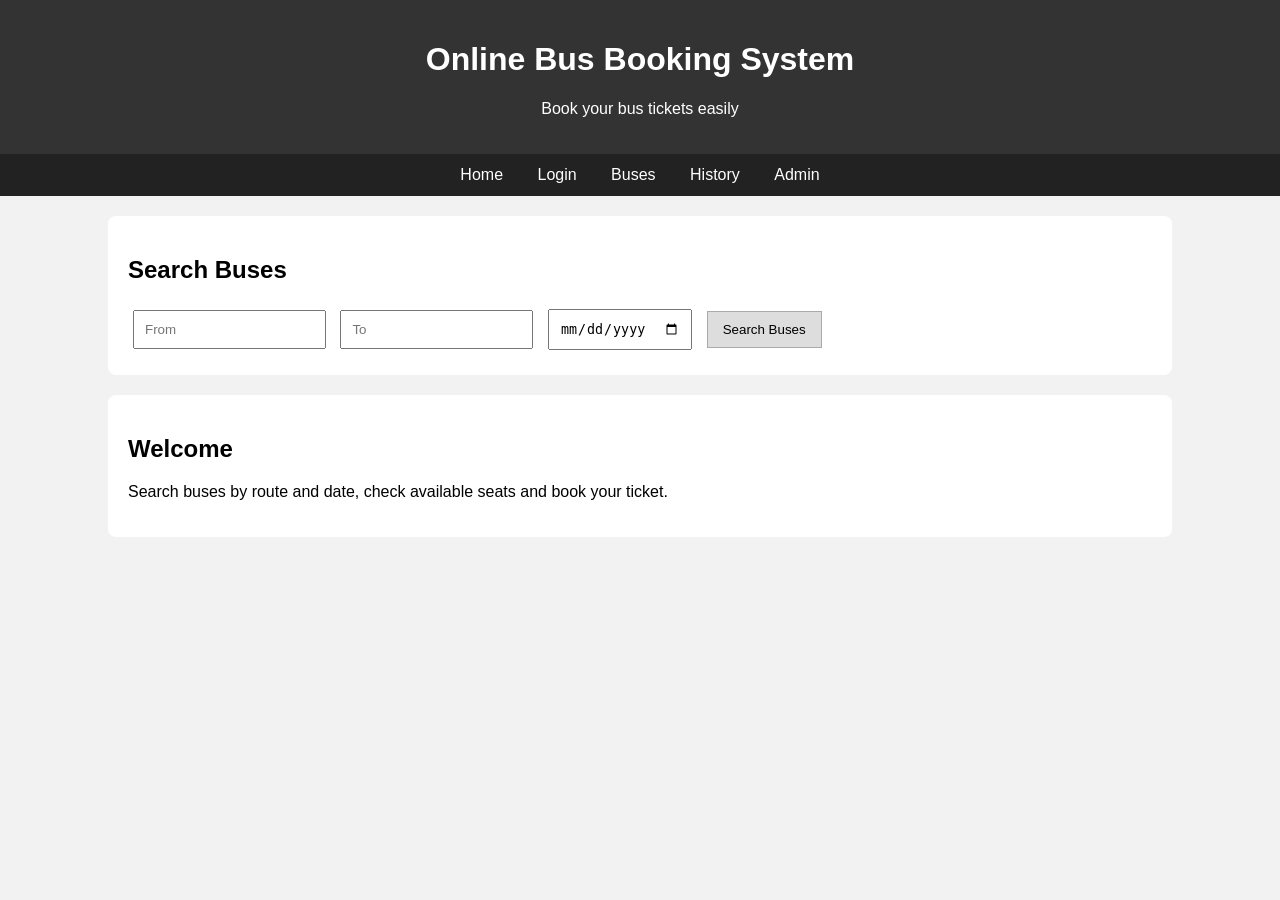
<file: bus/index.html>
<!DOCTYPE html>
<html>

<head>
    <title>Online Bus Booking</title>
    <link rel="stylesheet" href="style.css">
</head>

<body>

<header>
    <h1>Online Bus Booking System</h1>
    <p>Book your bus tickets easily</p>
</header>

<nav>
    <a href="index.html">Home</a>
    <a href="login.html">Login</a>
    <a href="buses.html">Buses</a>
    <a href="history.html">History</a>
    <a href="admin.html">Admin</a>
</nav>

<div class="box">

    <h2>Search Buses</h2>

    <input type="text" id="from" placeholder="From">

    <input type="text" id="to" placeholder="To">

    <input type="date" id="date">

    <button onclick="searchBus()">
        Search Buses
    </button>

</div>

<div class="box">

    <h2>Welcome</h2>

    <p>
        Search buses by route and date,
        check available seats and book your ticket.
    </p>

</div>

<script src="script.js"></script>

</body>
</html>
</file>
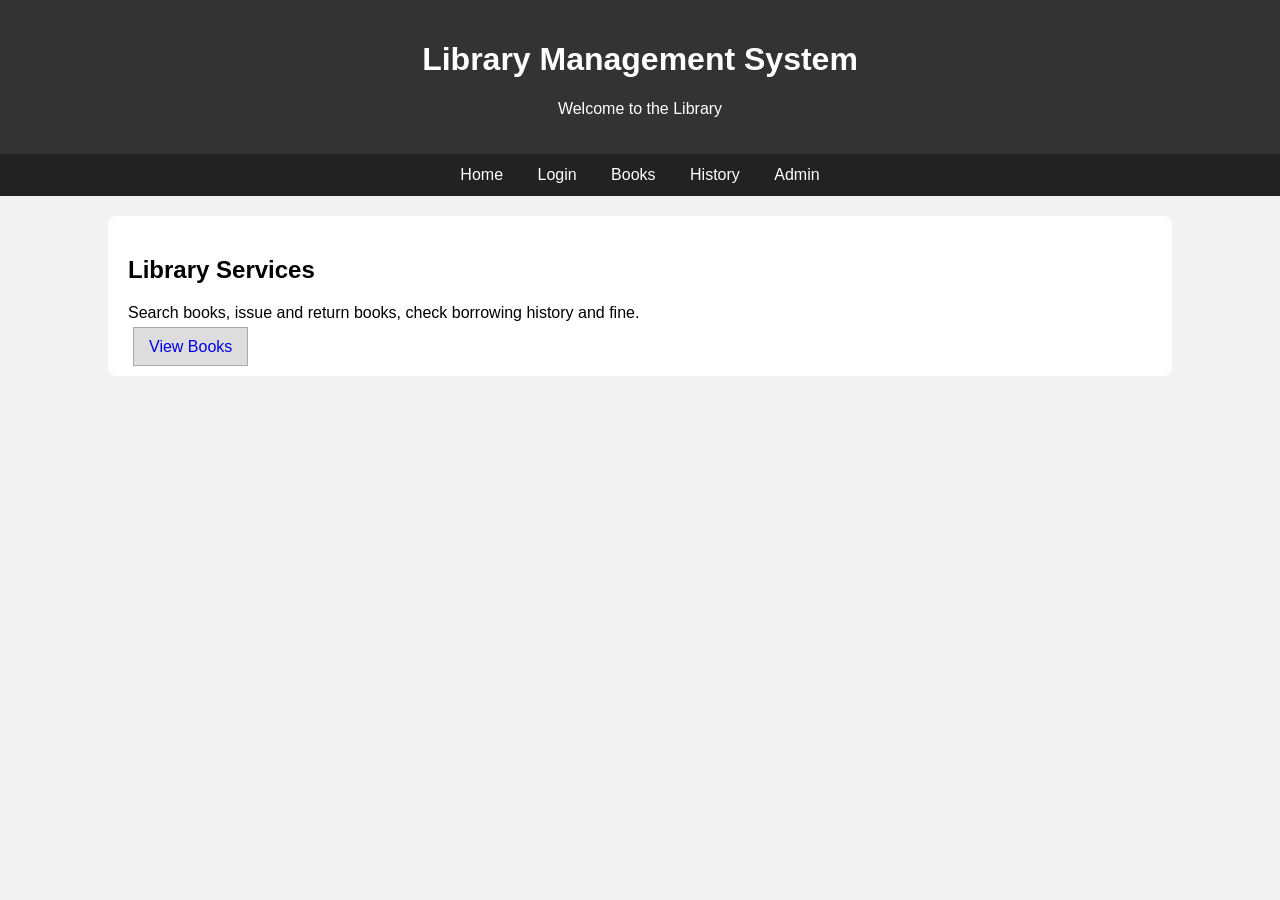
<file: Library/index.html>
<!DOCTYPE html>
<html>
<head>
    <title>Library Management System</title>
    <link rel="stylesheet" href="style.css">
</head>

<body>

    <header>
        <h1>Library Management System</h1>
        <p>Welcome to the Library</p>
    </header>

    <nav>
        <a href="index.html">Home</a>
        <a href="login.html">Login</a>
        <a href="books.html">Books</a>
        <a href="history.html">History</a>
        <a href="admin.html">Admin</a>
    </nav>

    <div class="box">
        <h2>Library Services</h2>

        <p>
            Search books, issue and return books,
            check borrowing history and fine.
        </p>

        <a class="btn" href="books.html">
            View Books
        </a>
    </div>

</body>
</html>
</file>
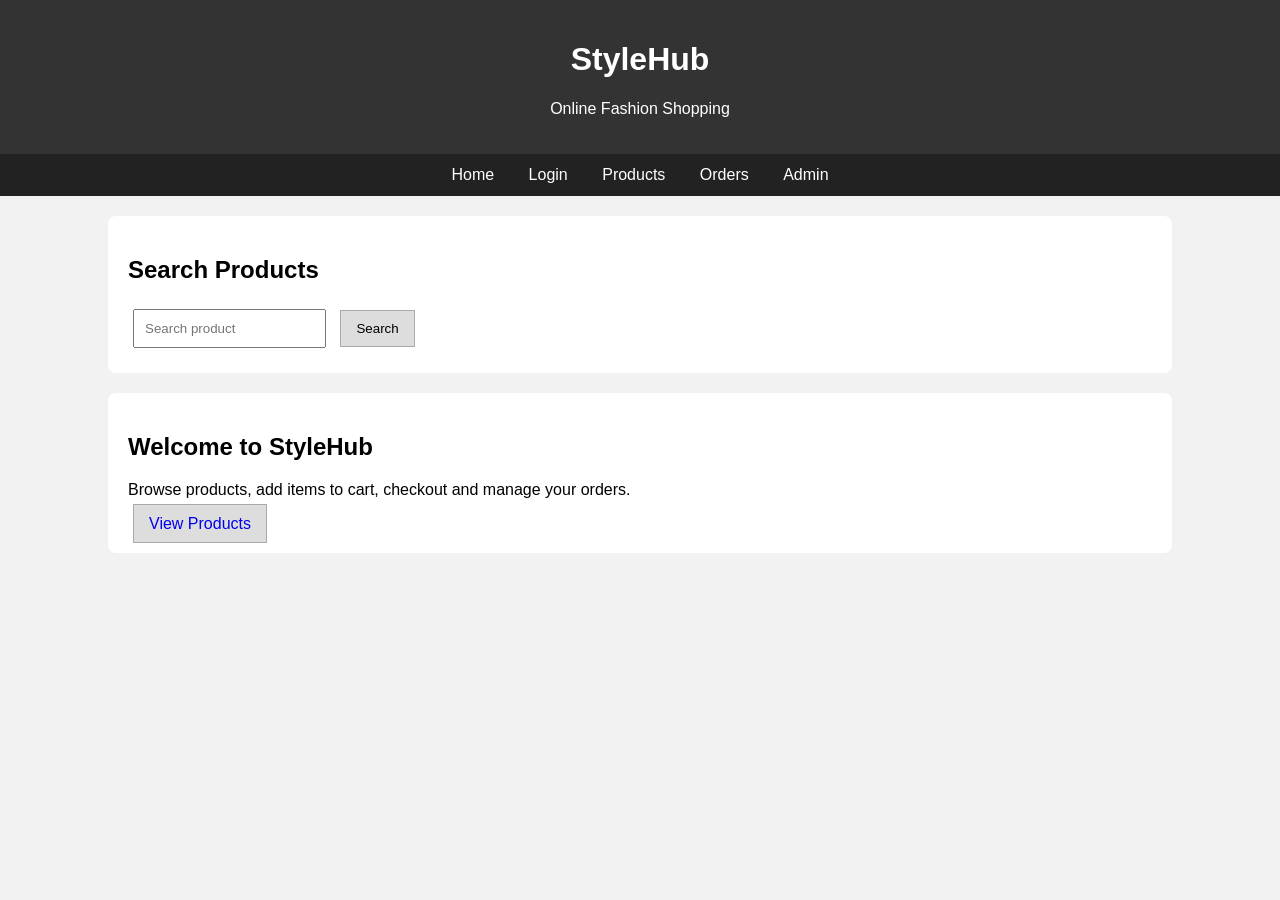
<file: shopping/index.html>
<!DOCTYPE html>
<html>

<head>
    <title>StyleHub Online Shopping</title>
    <link rel="stylesheet" href="style.css">
</head>

<body>

<header>
    <h1>StyleHub</h1>
    <p>Online Fashion Shopping</p>
</header>

<nav>
    <a href="index.html">Home</a>
    <a href="login.html">Login</a>
    <a href="products.html">Products</a>
    <a href="orders.html">Orders</a>
    <a href="admin.html">Admin</a>
</nav>

<div class="box">

    <h2>Search Products</h2>

    <input type="text"
           id="search"
           placeholder="Search product"
           onkeyup="searchProducts()">

    <button onclick="searchProducts()">
        Search
    </button>

</div>

<div class="box">

    <h2>Welcome to StyleHub</h2>

    <p>
        Browse products, add items to cart,
        checkout and manage your orders.
    </p>

    <a class="btn" href="products.html">
        View Products
    </a>

</div>

<script src="script.js"></script>

</body>
</html>
</file>
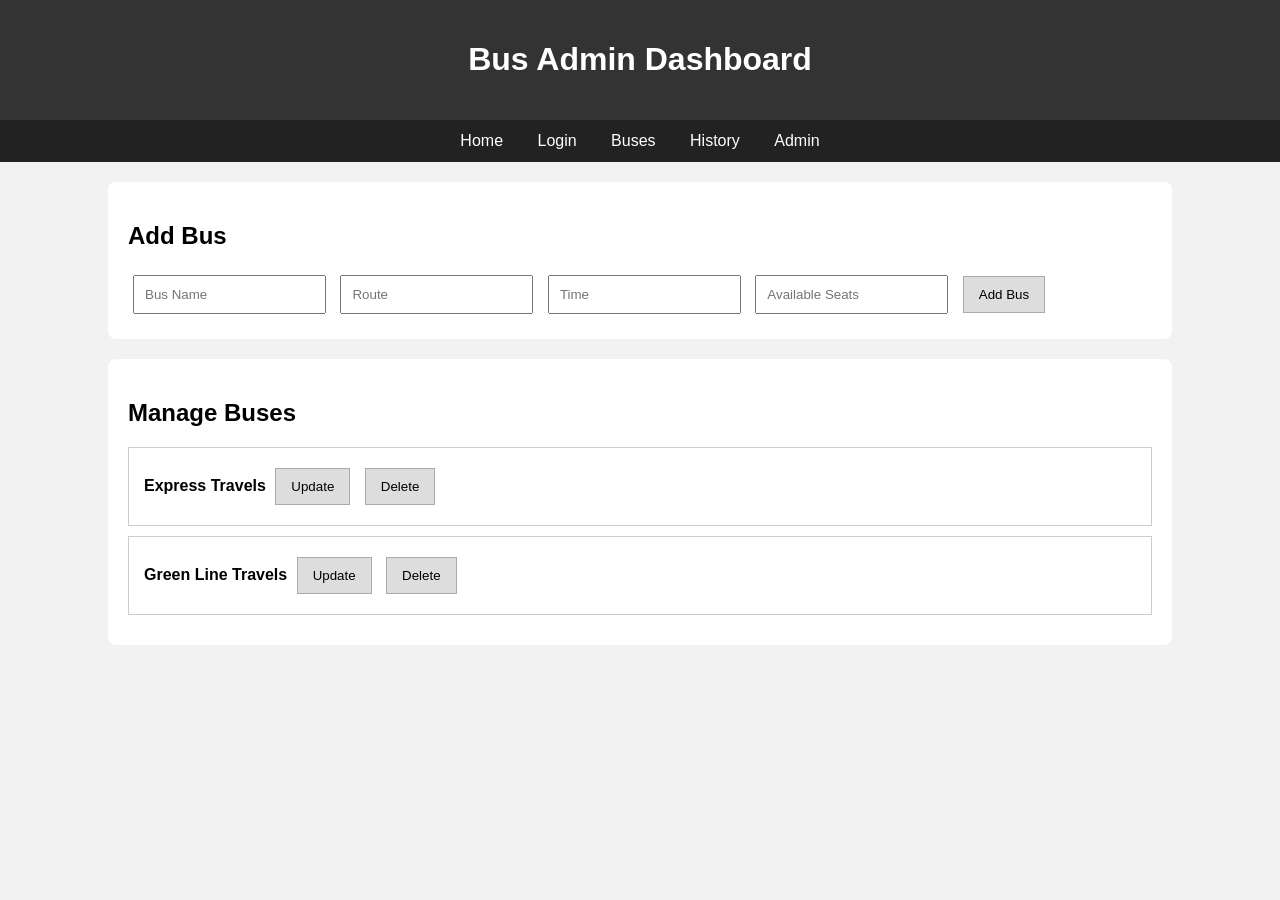
<file: bus/admin.html>
<!DOCTYPE html>
<html>

<head>
    <title>Admin - Bus Booking</title>
    <link rel="stylesheet" href="style.css">
</head>

<body>

<header>
    <h1>Bus Admin Dashboard</h1>
</header>

<nav>
    <a href="index.html">Home</a>
    <a href="login.html">Login</a>
    <a href="buses.html">Buses</a>
    <a href="history.html">History</a>
    <a href="admin.html">Admin</a>
</nav>


<div class="box">

    <h2>Add Bus</h2>

    <input type="text"
           id="busName"
           placeholder="Bus Name">

    <input type="text"
           id="route"
           placeholder="Route">

    <input type="text"
           id="time"
           placeholder="Time">

    <input type="number"
           id="seats"
           placeholder="Available Seats">

    <button onclick="addBus()">
        Add Bus
    </button>

</div>


<div class="box">

    <h2>Manage Buses</h2>

    <div id="adminBuses">

        <div class="book">

            <b>Express Travels</b>

            <button onclick="updateBus(this)">
                Update
            </button>

            <button onclick="deleteBus(this)">
                Delete
            </button>

        </div>


        <div class="book">

            <b>Green Line Travels</b>

            <button onclick="updateBus(this)">
                Update
            </button>

            <button onclick="deleteBus(this)">
                Delete
            </button>

        </div>

    </div>

</div>


<script src="script.js"></script>

</body>
</html>
</file>
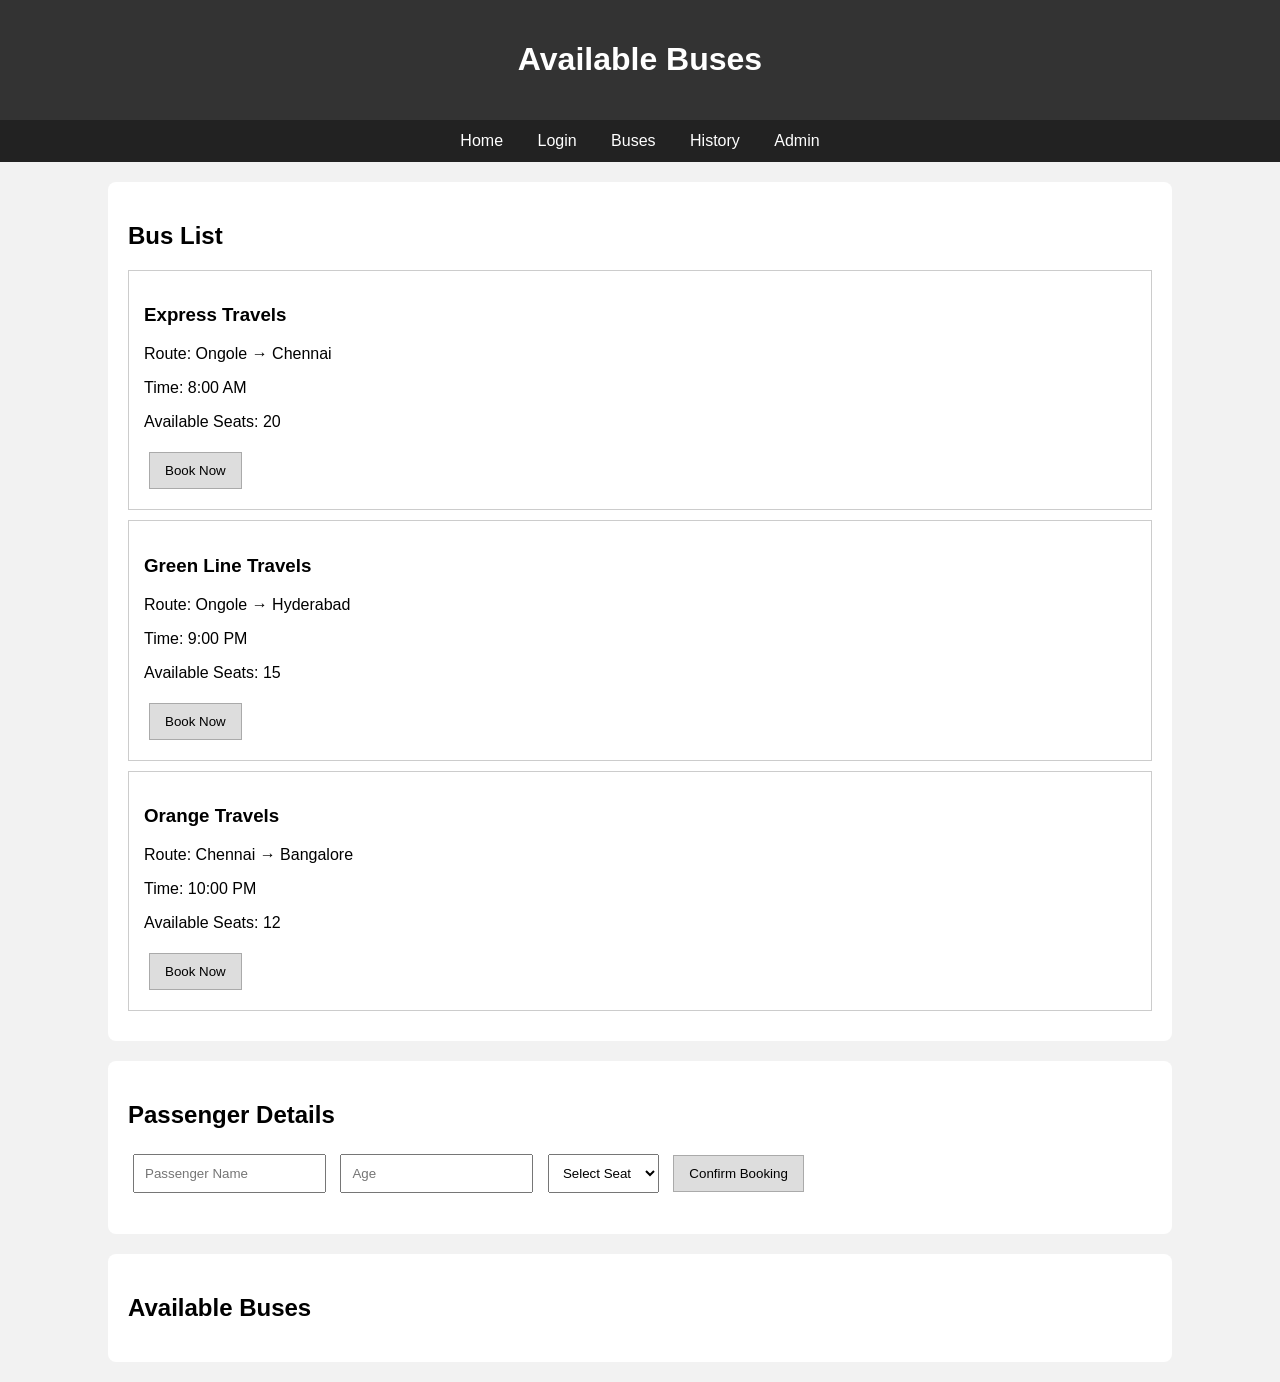
<file: bus/buses.html>
<!DOCTYPE html>
<html>

<head>
    <title>Available Buses</title>
    <link rel="stylesheet" href="style.css">
</head>

<body>

<header>
    <h1>Available Buses</h1>
</header>

<nav>
    <a href="index.html">Home</a>
    <a href="login.html">Login</a>
    <a href="buses.html">Buses</a>
    <a href="history.html">History</a>
    <a href="admin.html">Admin</a>
</nav>


<div class="box">

    <h2>Bus List</h2>

    <div class="book">

        <h3>Express Travels</h3>

        <p>Route: Ongole → Chennai</p>

        <p>Time: 8:00 AM</p>

        <p>Available Seats: 20</p>

        <button onclick="bookBus('Express Travels')">
            Book Now
        </button>

    </div>


    <div class="book">

        <h3>Green Line Travels</h3>

        <p>Route: Ongole → Hyderabad</p>

        <p>Time: 9:00 PM</p>

        <p>Available Seats: 15</p>

        <button onclick="bookBus('Green Line Travels')">
            Book Now
        </button>

    </div>


    <div class="book">

        <h3>Orange Travels</h3>

        <p>Route: Chennai → Bangalore</p>

        <p>Time: 10:00 PM</p>

        <p>Available Seats: 12</p>

        <button onclick="bookBus('Orange Travels')">
            Book Now
        </button>

    </div>

</div>


<div class="box">

    <h2>Passenger Details</h2>

    <input type="text"
           id="passenger"
           placeholder="Passenger Name">

    <input type="number"
           id="age"
           placeholder="Age">

    <select id="seat">

        <option value="">Select Seat</option>
        <option>1</option>
        <option>2</option>
        <option>3</option>
        <option>4</option>
        <option>5</option>

    </select>

    <button onclick="confirmBooking()">
        Confirm Booking
    </button>

    <p id="bookingResult"></p>

</div>
<div class="box">

    <h2>Available Buses</h2>

    <div id="busList"></div>

</div>

<script src="script.js"></script>

<script>
    showBuses();
</script>

</body>
</html>
</file>
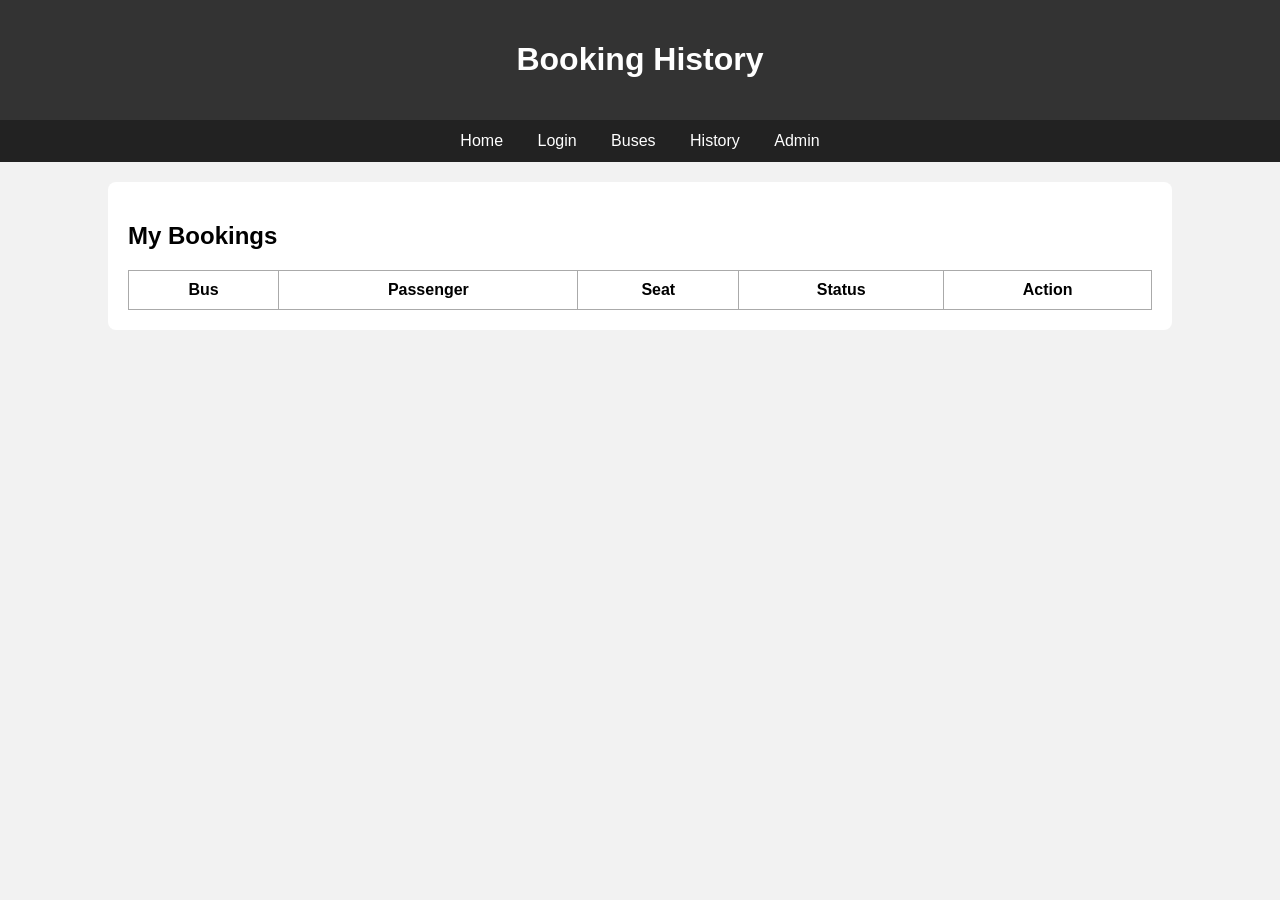
<file: bus/history.html>
<!DOCTYPE html>
<html>

<head>
    <title>Booking History</title>
    <link rel="stylesheet" href="style.css">
</head>

<body>

<header>
    <h1>Booking History</h1>
</header>

<nav>
    <a href="index.html">Home</a>
    <a href="login.html">Login</a>
    <a href="buses.html">Buses</a>
    <a href="history.html">History</a>
    <a href="admin.html">Admin</a>
</nav>


<div class="box">

    <h2>My Bookings</h2>

    <table>

        <tr>
            <th>Bus</th>
            <th>Passenger</th>
            <th>Seat</th>
            <th>Status</th>
            <th>Action</th>
        </tr>

        <tbody id="bookingHistory">
        </tbody>

    </table>

</div>


<script src="script.js"></script>

<script>
    showBookingHistory();
</script>

</body>
</html>
</file>
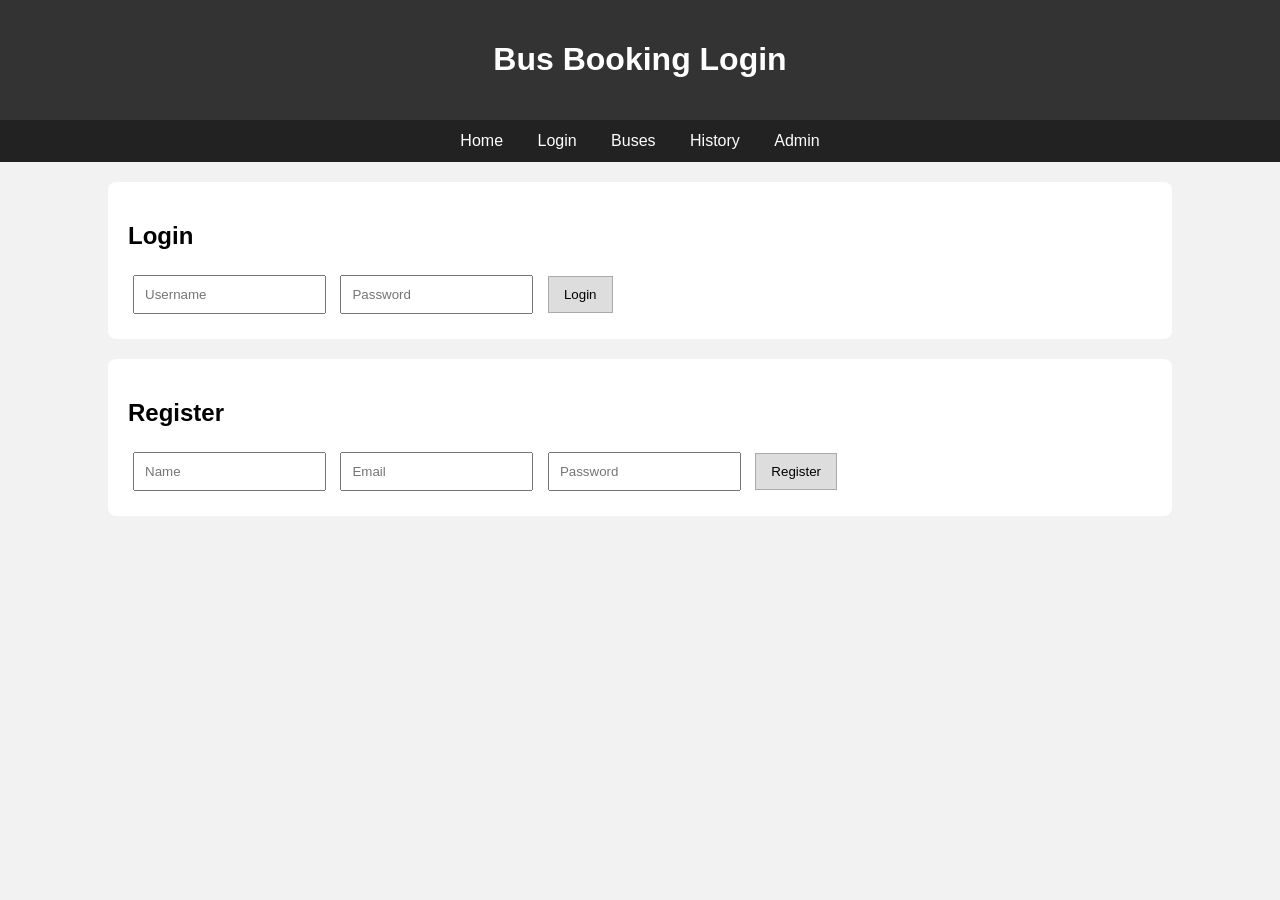
<file: bus/login.html>
<!DOCTYPE html>
<html>

<head>
    <title>Login - Bus Booking</title>
    <link rel="stylesheet" href="style.css">
</head>

<body>

<header>
    <h1>Bus Booking Login</h1>
</header>

<nav>
    <a href="index.html">Home</a>
    <a href="login.html">Login</a>
    <a href="buses.html">Buses</a>
    <a href="history.html">History</a>
    <a href="admin.html">Admin</a>
</nav>

<div class="box">

    <h2>Login</h2>

    <input type="text" id="username" placeholder="Username">

    <input type="password" id="password" placeholder="Password">

    <button onclick="login()">
        Login
    </button>

</div>


<div class="box">

    <h2>Register</h2>

    <input type="text" id="name" placeholder="Name">

    <input type="email" id="email" placeholder="Email">

    <input type="password" id="regPassword" placeholder="Password">

    <button onclick="register()">
        Register
    </button>

</div>


<script src="script.js"></script>

</body>
</html>
</file>
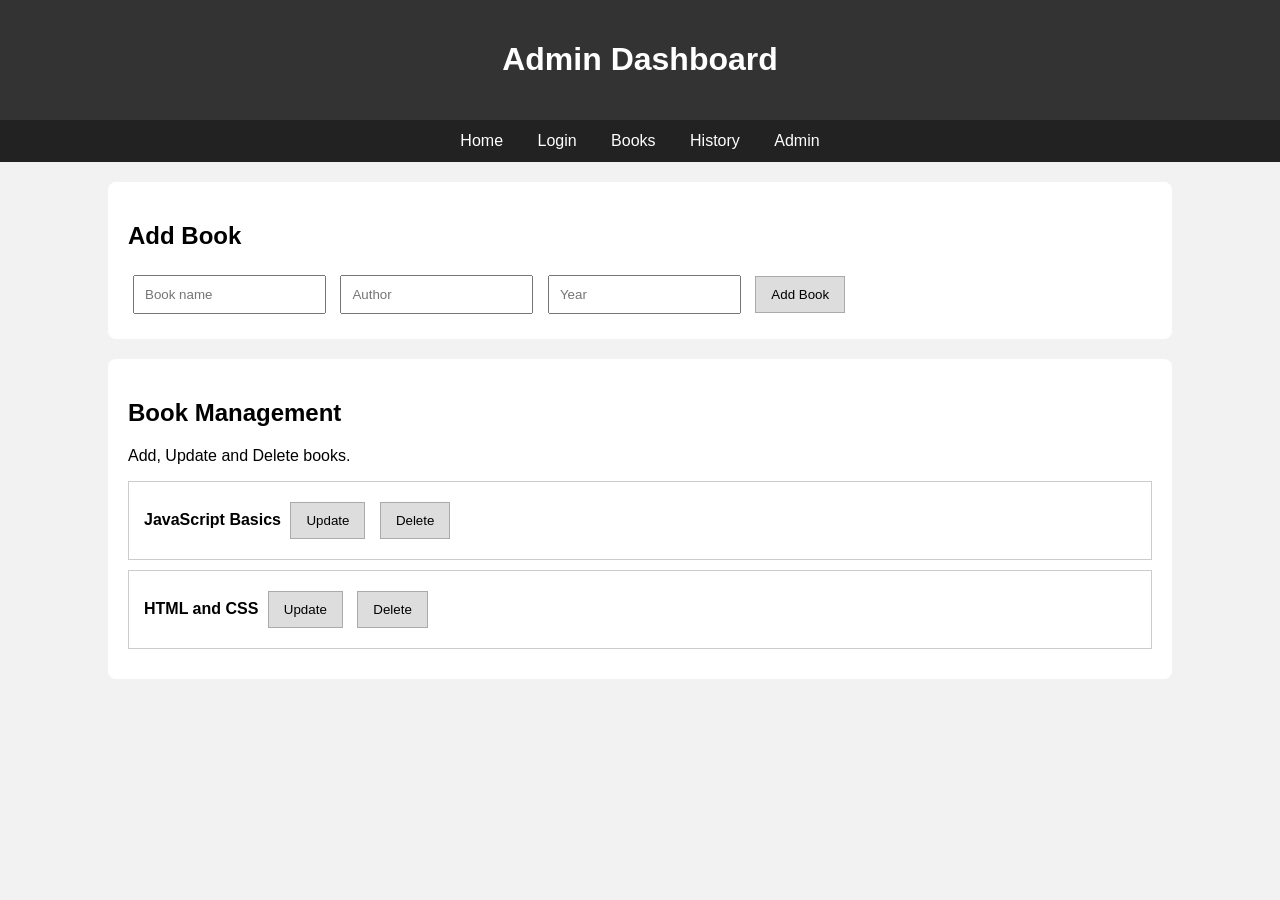
<file: Library/admin.html>
<!DOCTYPE html>
<html>

<head>
    <title>Admin - Library</title>
    <link rel="stylesheet" href="style.css">
</head>

<body>

<header>
    <h1>Admin Dashboard</h1>
</header>

<nav>
    <a href="index.html">Home</a>
    <a href="login.html">Login</a>
    <a href="books.html">Books</a>
    <a href="history.html">History</a>
    <a href="admin.html">Admin</a>
</nav>


<div class="box">

    <h2>Add Book</h2>

    <input id="bookName" placeholder="Book name">

    <input id="author" placeholder="Author">

    <input id="bookYear" placeholder="Year">

    <button onclick="addBook()">
        Add Book
    </button>

</div>


<div class="box">

    <h2>Book Management</h2>

    <p>Add, Update and Delete books.</p>

    <div id="adminBooks">

        <div class="book">

            <b>JavaScript Basics</b>

            <button onclick="updateBook(this)">
                Update
            </button>

            <button onclick="deleteBook(this)">
                Delete
            </button>

        </div>


        <div class="book">

            <b>HTML and CSS</b>

            <button onclick="updateBook(this)">
                Update
            </button>

            <button onclick="deleteBook(this)">
                Delete
            </button>

        </div>

    </div>

</div>


<script src="script.js"></script>

</body>
</html>
</file>
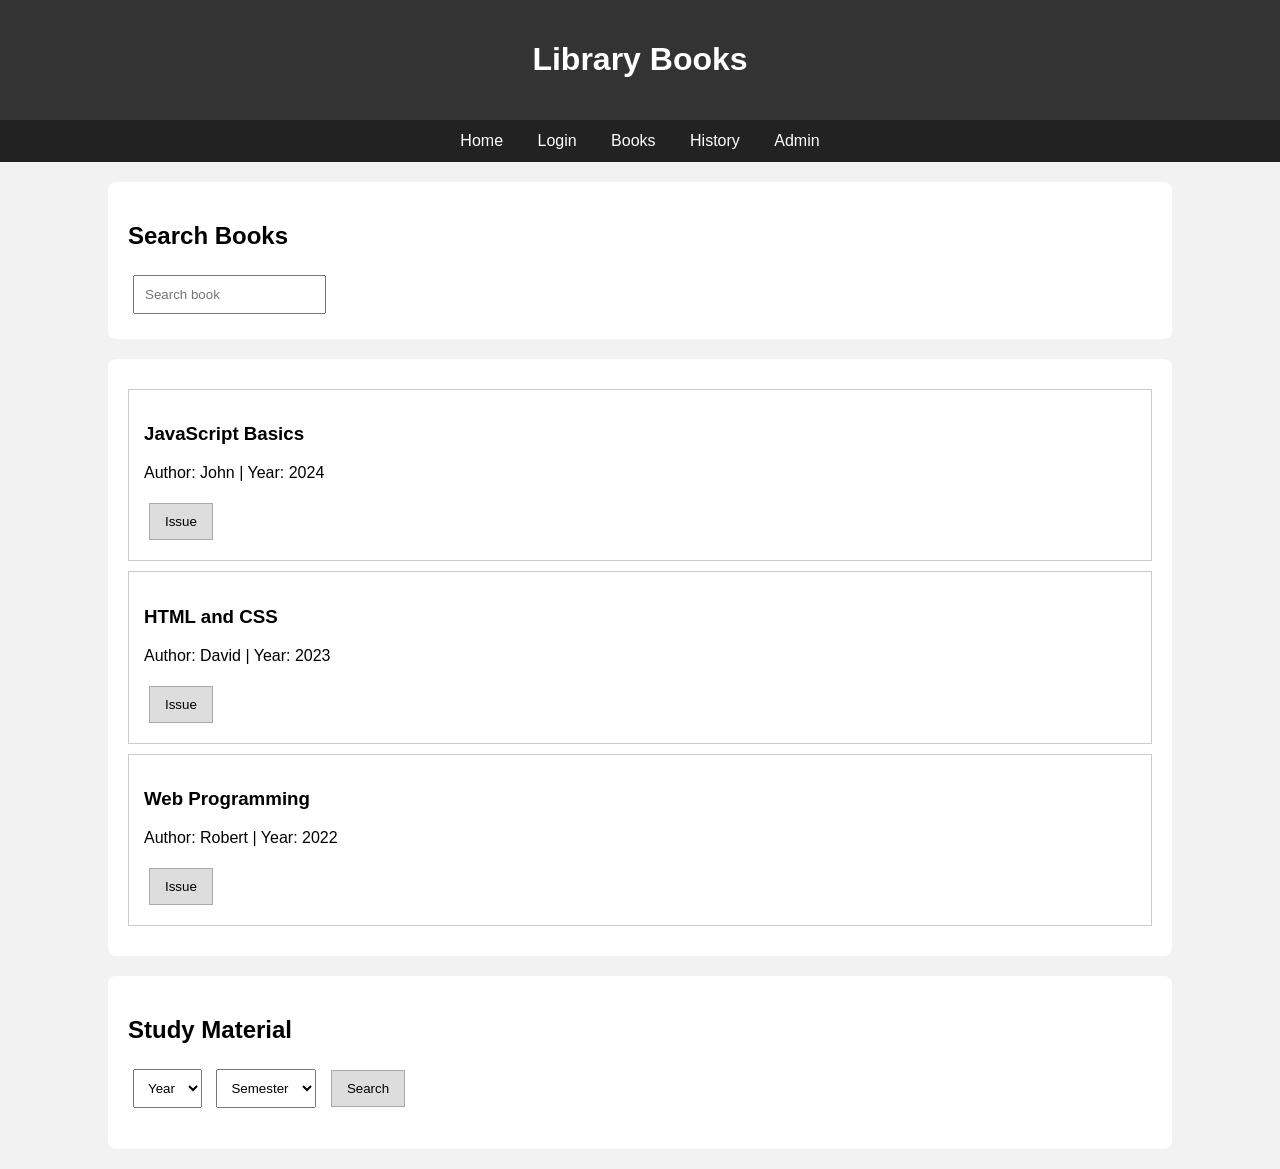
<file: Library/books.html>
<!DOCTYPE html>
<html>

<head>
    <title>Books - Library</title>
    <link rel="stylesheet" href="style.css">
</head>

<body>

<header>
    <h1>Library Books</h1>
</header>

<nav>
    <a href="index.html">Home</a>
    <a href="login.html">Login</a>
    <a href="books.html">Books</a>
    <a href="history.html">History</a>
    <a href="admin.html">Admin</a>
</nav>


<div class="box">

    <h2>Search Books</h2>

    <input type="text"
           id="search"
           placeholder="Search book"
           onkeyup="searchBooks()">

</div>


<div class="box" id="books">

    <div class="book">

        <h3>JavaScript Basics</h3>

        <p>Author: John | Year: 2024</p>

        <button onclick="issueBook('JavaScript Basics')">
            Issue
        </button>

    </div>


    <div class="book">

        <h3>HTML and CSS</h3>

        <p>Author: David | Year: 2023</p>

        <button onclick="issueBook('HTML and CSS')">
            Issue
        </button>

    </div>


    <div class="book">

        <h3>Web Programming</h3>

        <p>Author: Robert | Year: 2022</p>

        <button onclick="issueBook('Web Programming')">
            Issue
        </button>

    </div>

</div>


<div class="box">

    <h2>Study Material</h2>

    <select id="year">

        <option value="">Year</option>
        <option>1</option>
        <option>2</option>
        <option>3</option>
        <option>4</option>

    </select>


    <select id="semester">

        <option value="">Semester</option>
        <option>1</option>
        <option>2</option>

    </select>


    <button onclick="searchMaterial()">
        Search
    </button>

    <p id="material"></p>

</div>


<script src="script.js"></script>

</body>
</html>
</file>
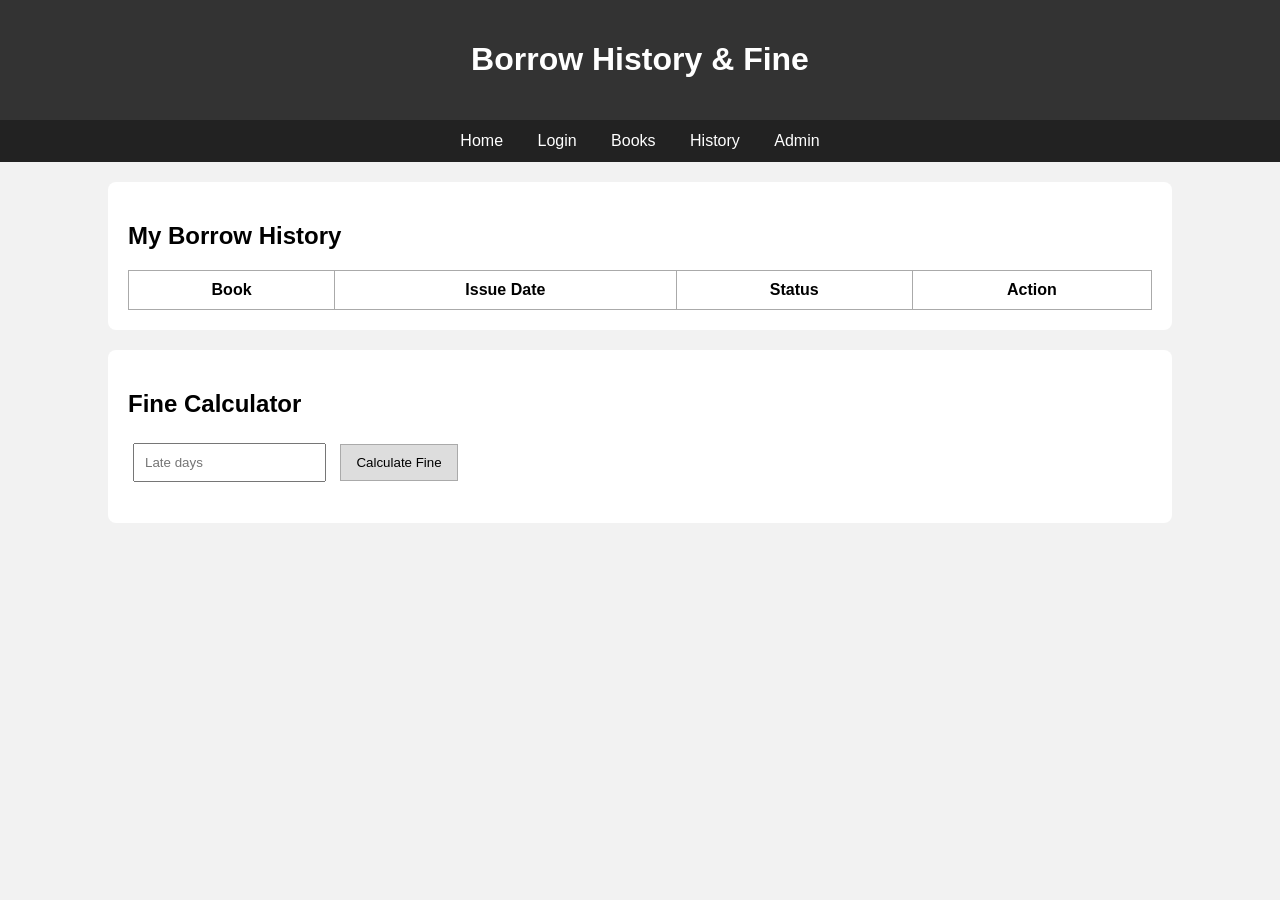
<file: Library/history.html>
<!DOCTYPE html>
<html>

<head>
    <title>History - Library</title>
    <link rel="stylesheet" href="style.css">
</head>

<body>

<header>
    <h1>Borrow History & Fine</h1>
</header>

<nav>
    <a href="index.html">Home</a>
    <a href="login.html">Login</a>
    <a href="books.html">Books</a>
    <a href="history.html">History</a>
    <a href="admin.html">Admin</a>
</nav>


<div class="box">

    <h2>My Borrow History</h2>

    <table>

        <tr>
            <th>Book</th>
            <th>Issue Date</th>
            <th>Status</th>
            <th>Action</th>
        </tr>

        <tbody id="history">
        </tbody>

    </table>

</div>


<div class="box">

    <h2>Fine Calculator</h2>

    <input type="number"
           id="days"
           placeholder="Late days">

    <button onclick="calculateFine()">
        Calculate Fine
    </button>

    <p id="fine"></p>

</div>


<script src="script.js"></script>

<script>
    showHistory();
</script>

</body>
</html>
</file>
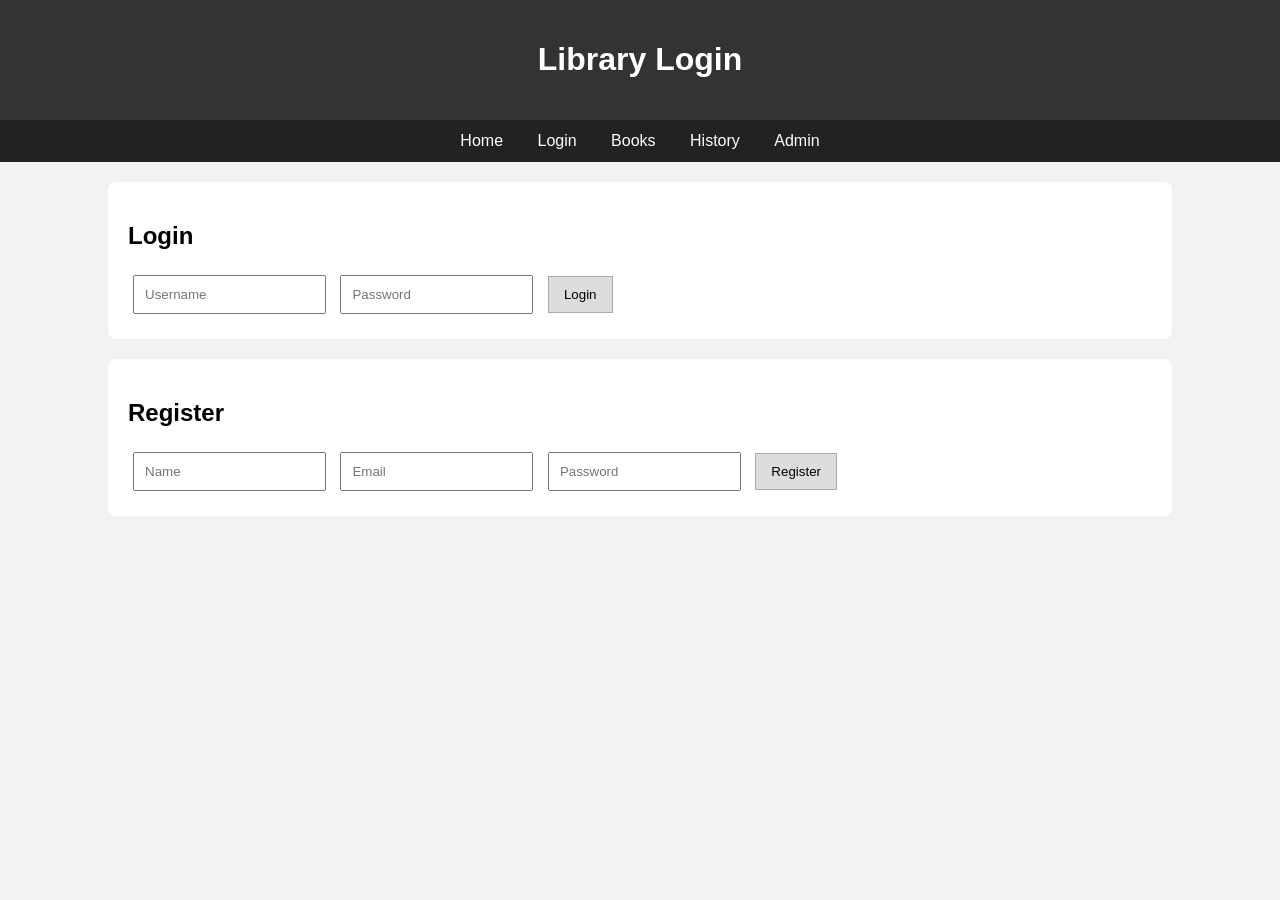
<file: Library/login.html>
<!DOCTYPE html>
<html>

<head>
    <title>Login - Library</title>
    <link rel="stylesheet" href="style.css">
</head>

<body>

<header>
    <h1>Library Login</h1>
</header>

<nav>
    <a href="index.html">Home</a>
    <a href="login.html">Login</a>
    <a href="books.html">Books</a>
    <a href="history.html">History</a>
    <a href="admin.html">Admin</a>
</nav>

<div class="box">

    <h2>Login</h2>

    <input type="text" id="username" placeholder="Username">

    <input type="password" id="password" placeholder="Password">

    <button onclick="login()">Login</button>

</div>


<div class="box">

    <h2>Register</h2>

    <input type="text" id="name" placeholder="Name">

    <input type="email" id="email" placeholder="Email">

    <input type="password" id="regPassword" placeholder="Password">

    <button onclick="register()">Register</button>

</div>


<script src="script.js"></script>

</body>
</html>
</file>
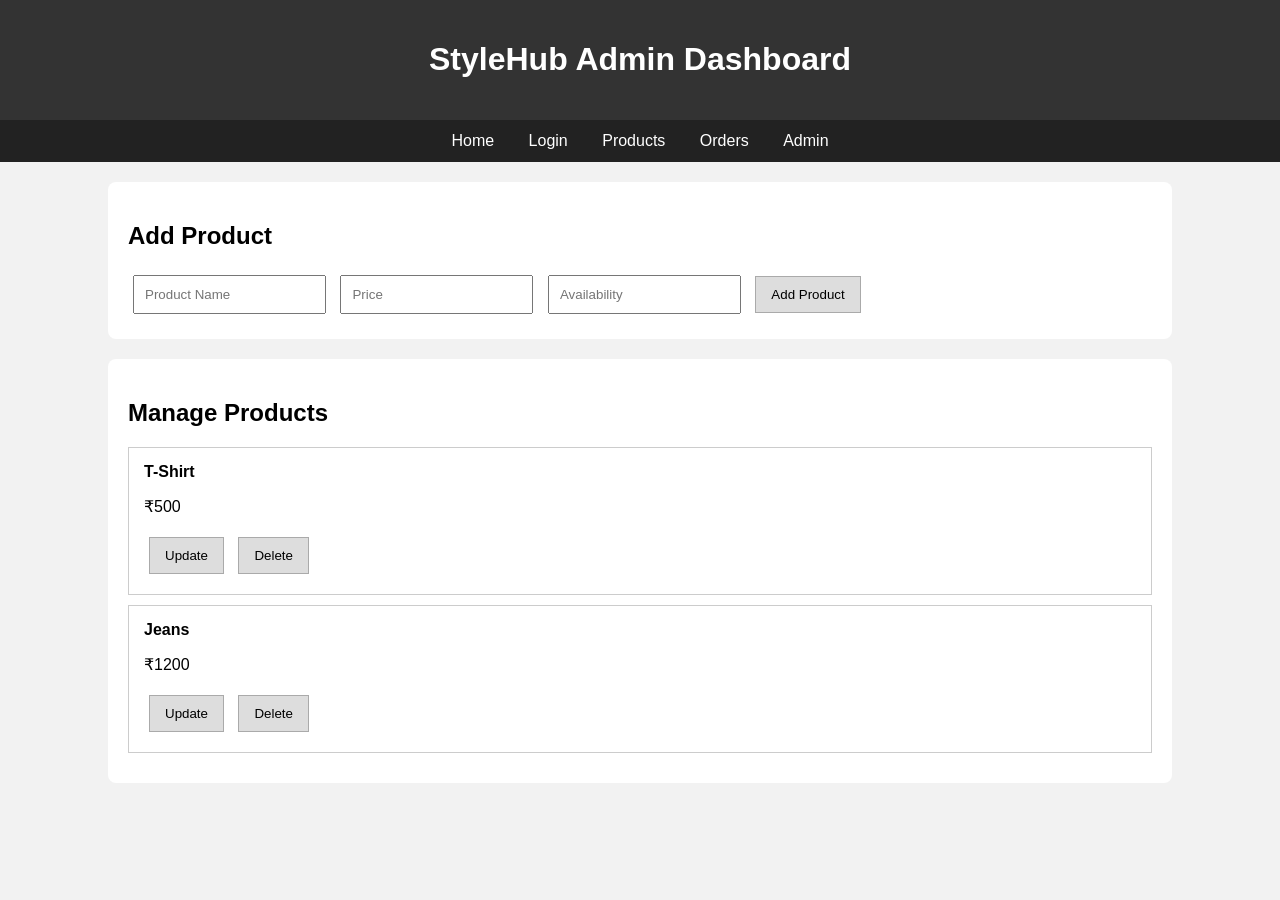
<file: shopping/admin.html>
<!DOCTYPE html>
<html>

<head>
    <title>Admin - StyleHub</title>
    <link rel="stylesheet" href="style.css">
</head>

<body>

<header>
    <h1>StyleHub Admin Dashboard</h1>
</header>

<nav>
    <a href="index.html">Home</a>
    <a href="login.html">Login</a>
    <a href="products.html">Products</a>
    <a href="orders.html">Orders</a>
    <a href="admin.html">Admin</a>
</nav>


<div class="box">

    <h2>Add Product</h2>

    <input type="text"
           id="productName"
           placeholder="Product Name">

    <input type="number"
           id="productPrice"
           placeholder="Price">

    <input type="text"
           id="productAvailability"
           placeholder="Availability">

    <button onclick="addProduct()">
        Add Product
    </button>

</div>


<div class="box">

    <h2>Manage Products</h2>

    <div id="adminProducts">

        <div class="book">

            <b>T-Shirt</b>
            <p>₹500</p>

            <button onclick="updateProduct(this)">
                Update
            </button>

            <button onclick="deleteProduct(this)">
                Delete
            </button>

        </div>


        <div class="book">

            <b>Jeans</b>
            <p>₹1200</p>

            <button onclick="updateProduct(this)">
                Update
            </button>

            <button onclick="deleteProduct(this)">
                Delete
            </button>

        </div>

    </div>

</div>


<script src="script.js"></script>

</body>
</html>
</file>
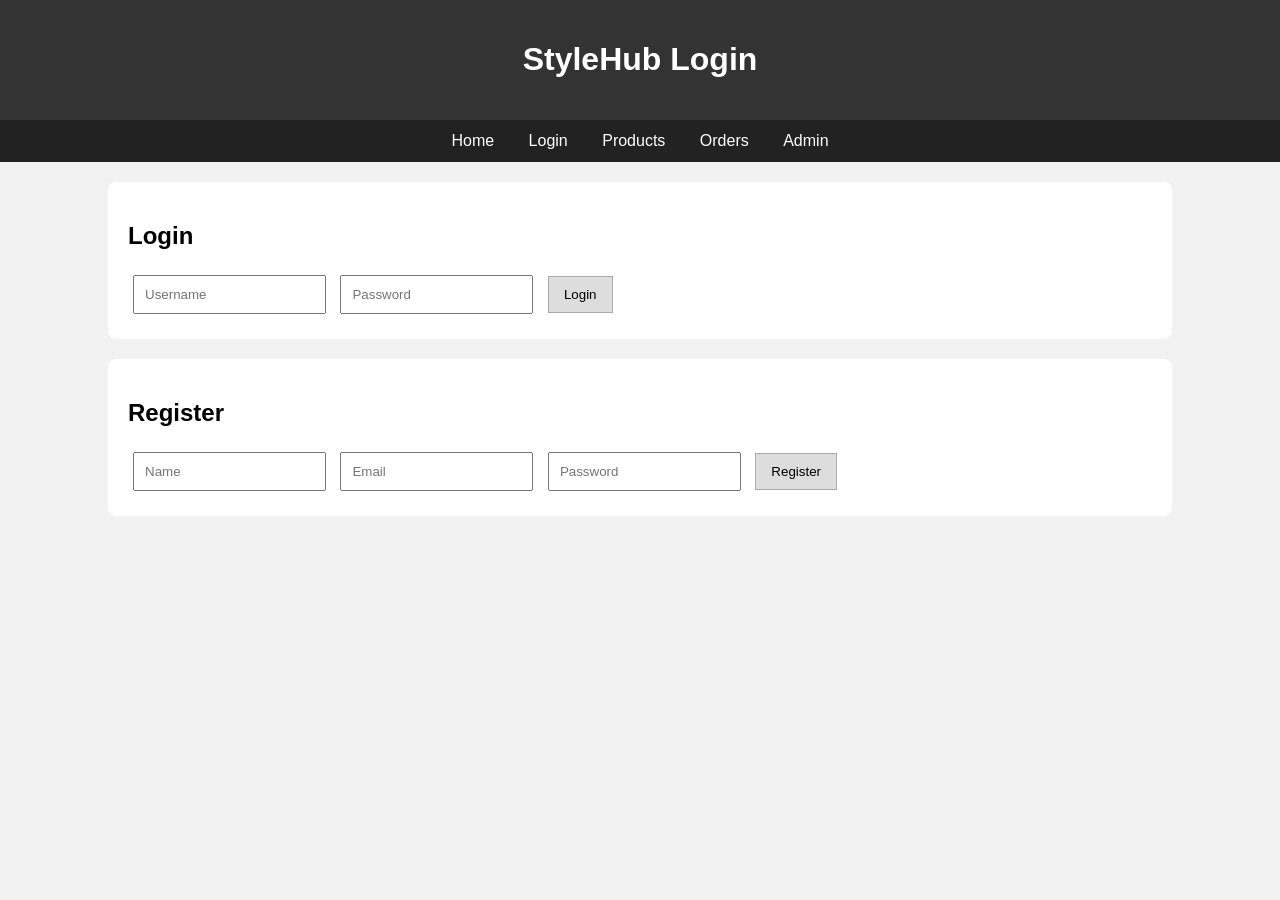
<file: shopping/login.html>
<!DOCTYPE html>
<html>

<head>
    <title>Login - StyleHub</title>
    <link rel="stylesheet" href="style.css">
</head>

<body>

<header>
    <h1>StyleHub Login</h1>
</header>

<nav>
    <a href="index.html">Home</a>
    <a href="login.html">Login</a>
    <a href="products.html">Products</a>
    <a href="orders.html">Orders</a>
    <a href="admin.html">Admin</a>
</nav>

<div class="box">

    <h2>Login</h2>

    <input type="text"
           id="username"
           placeholder="Username">

    <input type="password"
           id="password"
           placeholder="Password">

    <button onclick="login()">
        Login
    </button>

</div>


<div class="box">

    <h2>Register</h2>

    <input type="text"
           id="name"
           placeholder="Name">

    <input type="email"
           id="email"
           placeholder="Email">

    <input type="password"
           id="regPassword"
           placeholder="Password">

    <button onclick="register()">
        Register
    </button>

</div>


<script src="script.js"></script>

</body>
</html>
</file>
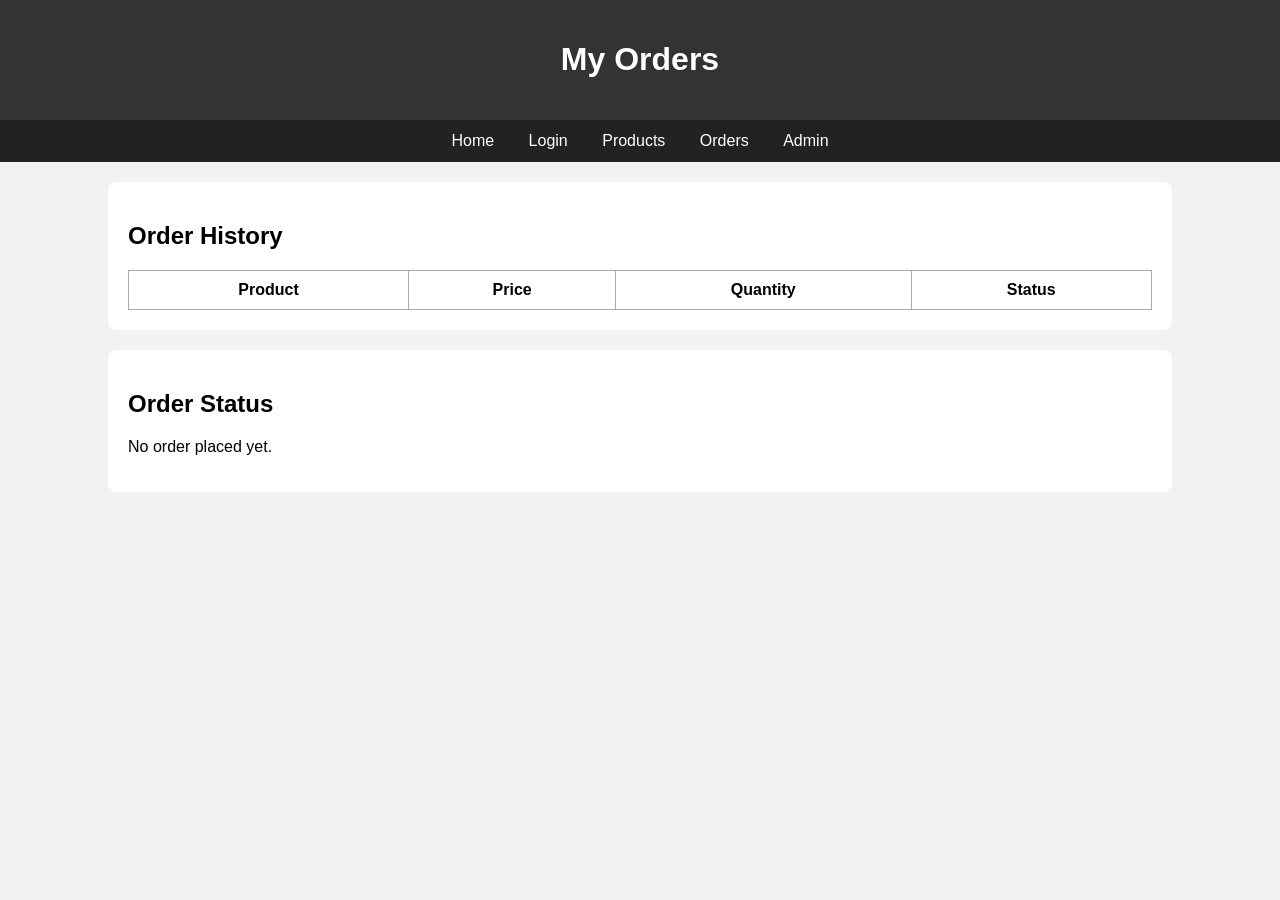
<file: shopping/orders.html>
<!DOCTYPE html>
<html>

<head>
    <title>Orders - StyleHub</title>
    <link rel="stylesheet" href="style.css">
</head>

<body>

<header>
    <h1>My Orders</h1>
</header>

<nav>
    <a href="index.html">Home</a>
    <a href="login.html">Login</a>
    <a href="products.html">Products</a>
    <a href="orders.html">Orders</a>
    <a href="admin.html">Admin</a>
</nav>


<div class="box">

    <h2>Order History</h2>

    <table>

        <tr>
            <th>Product</th>
            <th>Price</th>
            <th>Quantity</th>
            <th>Status</th>
        </tr>

        <tbody id="orderHistory">
        </tbody>

    </table>

</div>


<div class="box">

    <h2>Order Status</h2>

    <p id="orderStatus">
        No order placed yet.
    </p>

</div>


<script src="script.js"></script>

<script>
    showOrders();
</script>

</body>
</html>
</file>
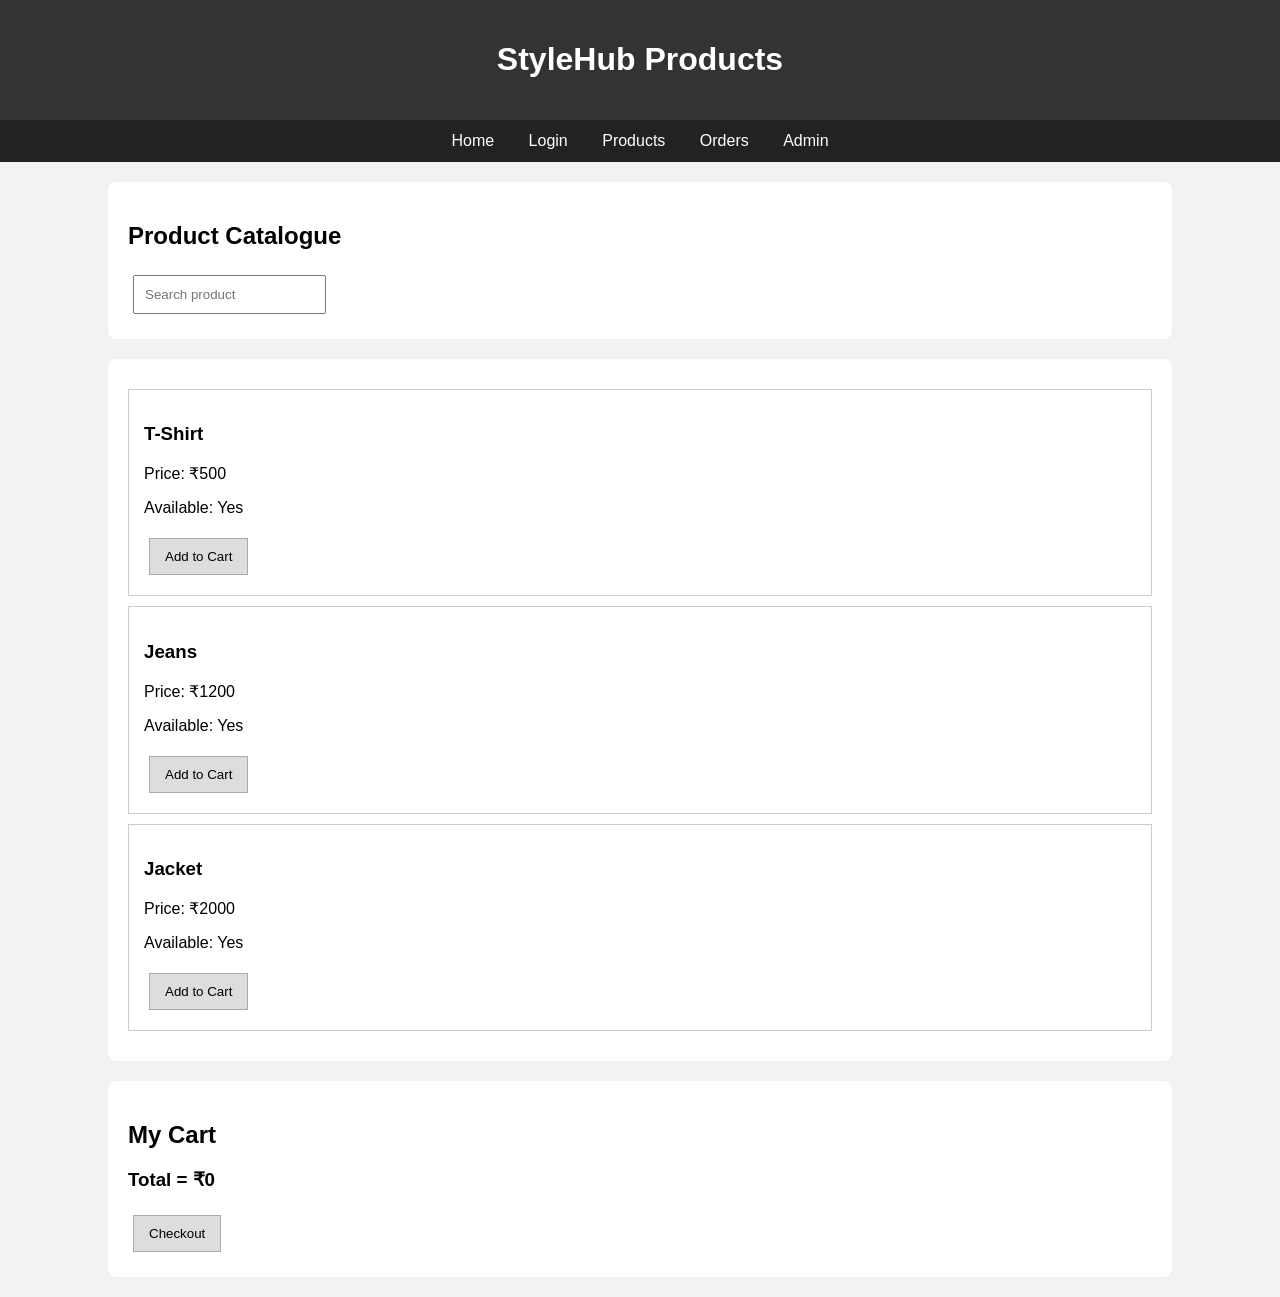
<file: shopping/products.html>
<!DOCTYPE html>
<html>

<head>
    <title>Products - StyleHub</title>
    <link rel="stylesheet" href="style.css">
</head>

<body>

<header>
    <h1>StyleHub Products</h1>
</header>

<nav>
    <a href="index.html">Home</a>
    <a href="login.html">Login</a>
    <a href="products.html">Products</a>
    <a href="orders.html">Orders</a>
    <a href="admin.html">Admin</a>
</nav>


<div class="box">

    <h2>Product Catalogue</h2>

    <input type="text"
           id="productSearch"
           placeholder="Search product"
           onkeyup="searchProducts()">

</div>


<div class="box" id="productList">

    <div class="book">

        <h3>T-Shirt</h3>

        <p>Price: ₹500</p>

        <p>Available: Yes</p>

        <button onclick="addToCart('T-Shirt', 500)">
            Add to Cart
        </button>

    </div>


    <div class="book">

        <h3>Jeans</h3>

        <p>Price: ₹1200</p>

        <p>Available: Yes</p>

        <button onclick="addToCart('Jeans', 1200)">
            Add to Cart
        </button>

    </div>


    <div class="book">

        <h3>Jacket</h3>

        <p>Price: ₹2000</p>

        <p>Available: Yes</p>

        <button onclick="addToCart('Jacket', 2000)">
            Add to Cart
        </button>

    </div>

</div>


<div class="box">

    <h2>My Cart</h2>

    <div id="cart"></div>

    <h3 id="total"></h3>

    <button onclick="checkout()">
        Checkout
    </button>

</div>


<script src="script.js"></script>

<script>
    showCart();
</script>

</body>
</html>
</file>
<file: bus/style.css>
body {
    font-family: Arial;
    margin: 0;
    background: #f2f2f2;
}

header {
    background: #333;
    color: white;
    text-align: center;
    padding: 20px;
}

nav {
    background: #222;
    padding: 12px;
    text-align: center;
}

nav a {
    color: white;
    margin: 15px;
    text-decoration: none;
}

.box {
    background: white;
    width: 80%;
    margin: 20px auto;
    padding: 20px;
    border-radius: 8px;
}

input,
select {
    padding: 10px;
    margin: 5px;
}

button,
.btn {
    padding: 10px 15px;
    margin: 5px;
    cursor: pointer;
    text-decoration: none;
    background: #ddd;
    border: 1px solid #aaa;
}

.book {
    border: 1px solid #ccc;
    padding: 15px;
    margin: 10px 0;
}

table {
    width: 100%;
    border-collapse: collapse;
}

th,
td {
    border: 1px solid #aaa;
    padding: 10px;
    text-align: center;
}
</file>
<file: Library/style.css>
body {
    font-family: Arial;
    margin: 0;
    background: #f2f2f2;
}

header {
    background: #333;
    color: white;
    text-align: center;
    padding: 20px;
}

nav {
    background: #222;
    padding: 12px;
    text-align: center;
}

nav a {
    color: white;
    margin: 15px;
    text-decoration: none;
}

.box {
    background: white;
    width: 80%;
    margin: 20px auto;
    padding: 20px;
    border-radius: 8px;
}

input, select {
    padding: 10px;
    margin: 5px;
}

button, .btn {
    padding: 10px 15px;
    margin: 5px;
    cursor: pointer;
    text-decoration: none;
    background: #ddd;
    border: 1px solid #aaa;
}

.book {
    border: 1px solid #ccc;
    padding: 15px;
    margin: 10px 0;
}

table {
    width: 100%;
    border-collapse: collapse;
}

th, td {
    border: 1px solid #aaa;
    padding: 10px;
    text-align: center;
}
</file>
<file: shopping/style.css>
body {
    font-family: Arial;
    margin: 0;
    background: #f2f2f2;
}

header {
    background: #333;
    color: white;
    text-align: center;
    padding: 20px;
}

nav {
    background: #222;
    padding: 12px;
    text-align: center;
}

nav a {
    color: white;
    margin: 15px;
    text-decoration: none;
}

.box {
    background: white;
    width: 80%;
    margin: 20px auto;
    padding: 20px;
    border-radius: 8px;
}

input,
select {
    padding: 10px;
    margin: 5px;
}

button,
.btn {
    padding: 10px 15px;
    margin: 5px;
    cursor: pointer;
    text-decoration: none;
    background: #ddd;
    border: 1px solid #aaa;
}

.book {
    border: 1px solid #ccc;
    padding: 15px;
    margin: 10px 0;
}

table {
    width: 100%;
    border-collapse: collapse;
}

th,
td {
    border: 1px solid #aaa;
    padding: 10px;
    text-align: center;
}
</file>
